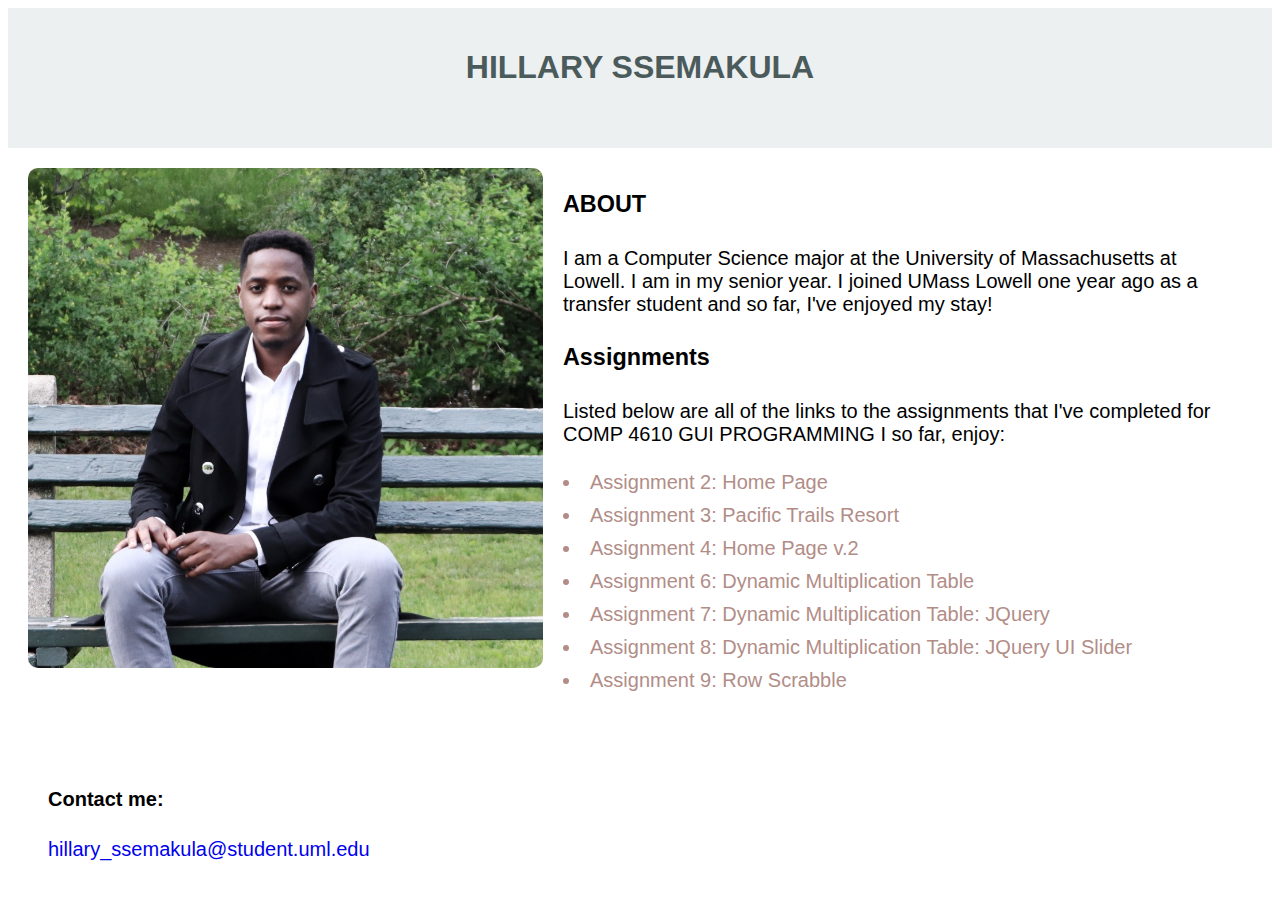
<file: assignment2/index.html>
<!--
File: /usr/cs/undergrad/2019/hssemaku/public_html/index.html OR
  http://weblab.cs.uml.edu/~hssemaku/index.html

  Hillary Ssemakula
  hillary_ssemakula@student.uml.edu
  Student in COMP 4610 GUI PROGRAMMING I at UMass Lowell
  Created on 9/12/2018 for assignment No. 2 of the course.
  This an index page that provides links to all assignments
  that I will undertake in this course.
-->
<!DOCTYPE html>
<!-- tag to identify as html document -->

<html lang="en">
<!--html tag with language attribute set to english
                 marks page as english language page -->

<head>
  <!-- head tag, for head section of page
                      contains links to css scripts, page title and character
                      encoding-->
  <title> Hillary Ssemakula </title>
  <!--page title, shown in title bar-->
  <meta charset="utf-8">
  <!--character encoding set to utf-8-->
  <!-- below is a link to the css script for styling this html page-->
  <link rel="stylesheet" href="./css/styles.css">
</head>

<body>
  <!--body section of html page: contains all content displayed on page-->
  <header>
    <!--header element: semantic element displaying my name in header -->
    <h1>
      <!--header is coded as link to empty string so that clicks on the header
      lead back to this same page-->
      <a href="index.html"> HILLARY SSEMAKULA </a>
    </h1>
  </header>

  <main>
    <!--main element: displays all main information other than header-->
    <!--image is inserted first. It is given only a height of 500px, which
    makes it's width automatic so as to retain aspect ratio. This image is
    stored inside the WEB-INF folder at weblab-->
    <img src="./images/profile_image_crop.jpg" alt="profile" height="500">
    <!--Each section, i.e ABOUT and CONTACT is organized within it's own
    section html element -->
    <section>
      <!--ABOUT section -->
      <h3> ABOUT </h3>
      <!--smaller heading for the word ABOUT-->
      <!--paragraph about me -->
      <p> I am a Computer Science major at the University of Massachusetts at
        Lowell. I am in my senior year. I joined UMass Lowell one year ago as
        a transfer student and so far, I've enjoyed my stay!</p>

      <!-- assignments sub section that introduces my assignments -->
      <h3> Assignments </h3>
      <p> Listed below are all of the links to the assignments that I've
        completed for COMP 4610 GUI PROGRAMMING I so far, enjoy: </p>
      <!--here I've created an unordered list that I will update with a link
        to every new assignment I complete, starting with this assignment -->
      <ul>
        <li>
          <!--List item is global link to second assignment-->
          <a href="index.html">
            Assignment 2: Home Page</a>
        </li>
        <li>
          <!--List item is global link to Third assignment-->
          <a href="../assignment3/index.html">
            Assignment 3: Pacific Trails Resort</a>
        </li>
        <li>
          <!--List item is global link to Fourth assignment-->
          <a href="../assignment4/index.html">
            Assignment 4: Home Page v.2</a>
        </li>
        <li>
          <!--List item is global link to Fourth assignment-->
          <a href="../assignment6/index.html">
            Assignment 6: Dynamic Multiplication Table</a>
        </li>
        <li>
          <a href="../assignment7/index.html"> Assignment 7: Dynamic Multiplication Table: JQuery</a>
        </li>
        <li>
          <a href="../assignment8/index.html"> Assignment 8: Dynamic Multiplication Table: JQuery UI Slider</a>
        </li>
        <li>
          <a href="../assignment9/index.html"> Assignment 9: Row Scrabble</a>
        </li>
      </ul>
    </section>

    <section>
      <!-- Contact section begins here-->
      <h4> Contact me: </h4>
      <!-- even smaller heading for "contact me"
                    because I hate getting alot of emails at the sametime :) -->
      <!--here in the anchor tag, for the href attribute, I've used the
      mailto attribute next to my email. When this link is clicked, the default
      email app on the device being used is opened with my email already inserted
      and a new email ready to send, without the content and subject ofcourse. -->
      <a href="mailto:hillary_ssemakula@student.uml.edu">
        <!--words that actually appear in link-->
        hillary_ssemakula@student.uml.edu
      </a>
    </section>
  </main>
</body>

</html>
</file>
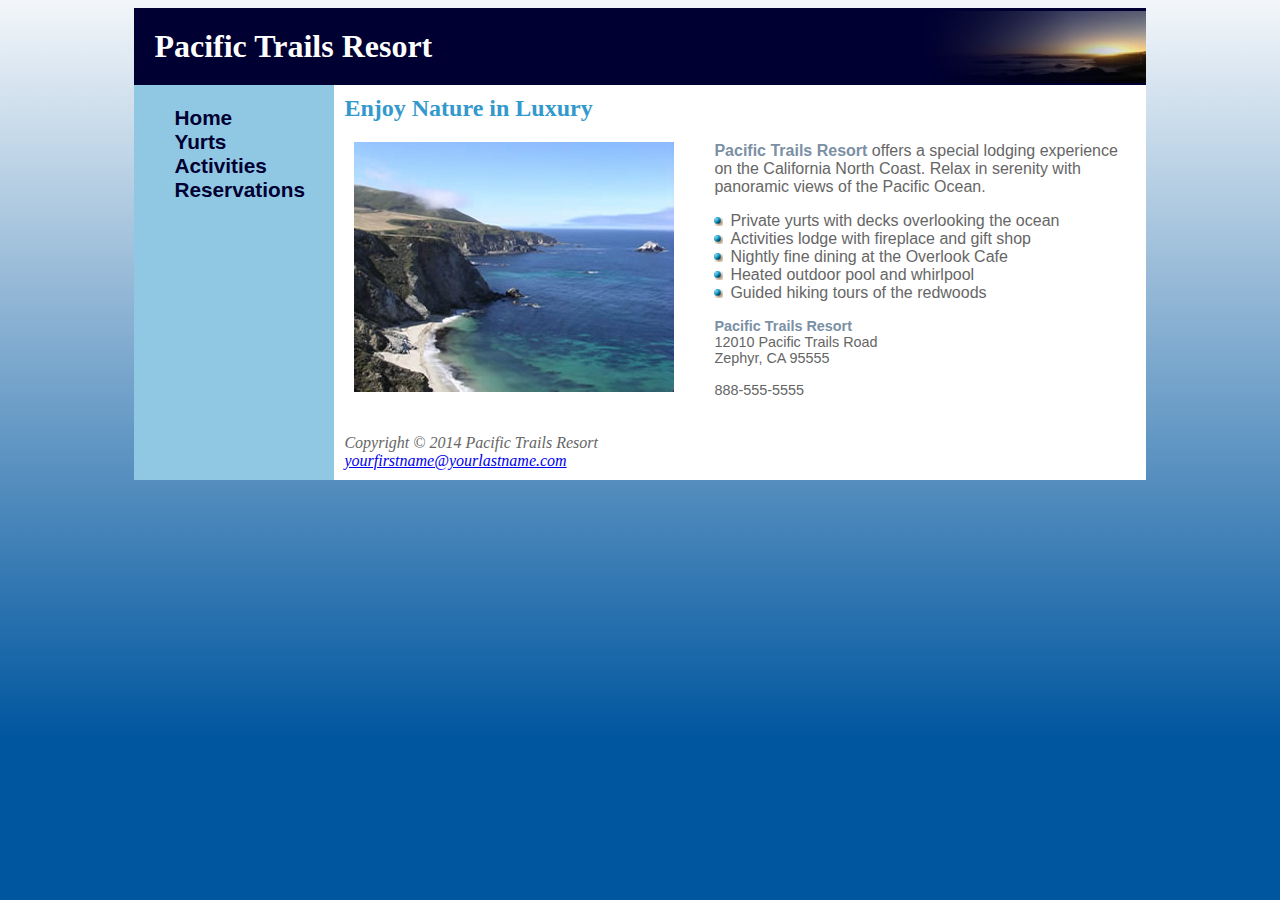
<file: assignment3/index.html>
<!DOCTYPE html>
<html lang="en">

<head>
  <title>Pacific Trails Resort</title>
  <meta charset="utf-8">
  <link href="pacific.css" rel="stylesheet">
  <meta name="viewport" content="width=device-width, initial-scale=1.0">
  <!--[if lt IE 9]>
   <script src="http://html5shim.googlecode.com/svn/trunk/html5.js"> </script>   <![endif]-->
</head>

<body>
  <div id="wrapper">
    <header>
      <h1>Pacific Trails Resort</h1>
    </header>
    <nav>
      <ul>
        <li><a href="index.html">Home</a>
        </li>
        <li><a href="yurts.html">Yurts</a>
        </li>
        <li><a href="activities.html">Activities</a>
        </li>
        <li><a href="reservations.html">Reservations</a>
      </ul>
    </nav>
    <div id="content">
      <h2>Enjoy Nature in Luxury</h2>
      <img src="coast.jpg" alt="Pacific Coast">
      <p><span class="resort">Pacific Trails Resort</span> offers a special lodging experience on the California North Coast. Relax in serenity with panoramic views of the Pacific Ocean.</p>
      <ul>
        <li>Private yurts with decks overlooking the ocean</li>
        <li>Activities lodge with fireplace and gift shop</li>
        <li>Nightly fine dining at the Overlook Cafe</li>
        <li>Heated outdoor pool and whirlpool</li>
        <li>Guided hiking tours of the redwoods</li>
      </ul>
      <div id="contact">
        <span class="resort">Pacific Trails Resort</span>
        <br> 12010 Pacific Trails Road
        <br> Zephyr, CA 95555
        <br>
        <br> 888-555-5555
        <br>
        <br>
            </div>
      </div>
      <footer>
        Copyright &copy; 2014 Pacific Trails Resort
        <br>
        <a href="mailto:yourfirstname@yourlastname.com">yourfirstname@yourlastname.com</a>
      </footer>
    </div>
</body>

</html>
</file>
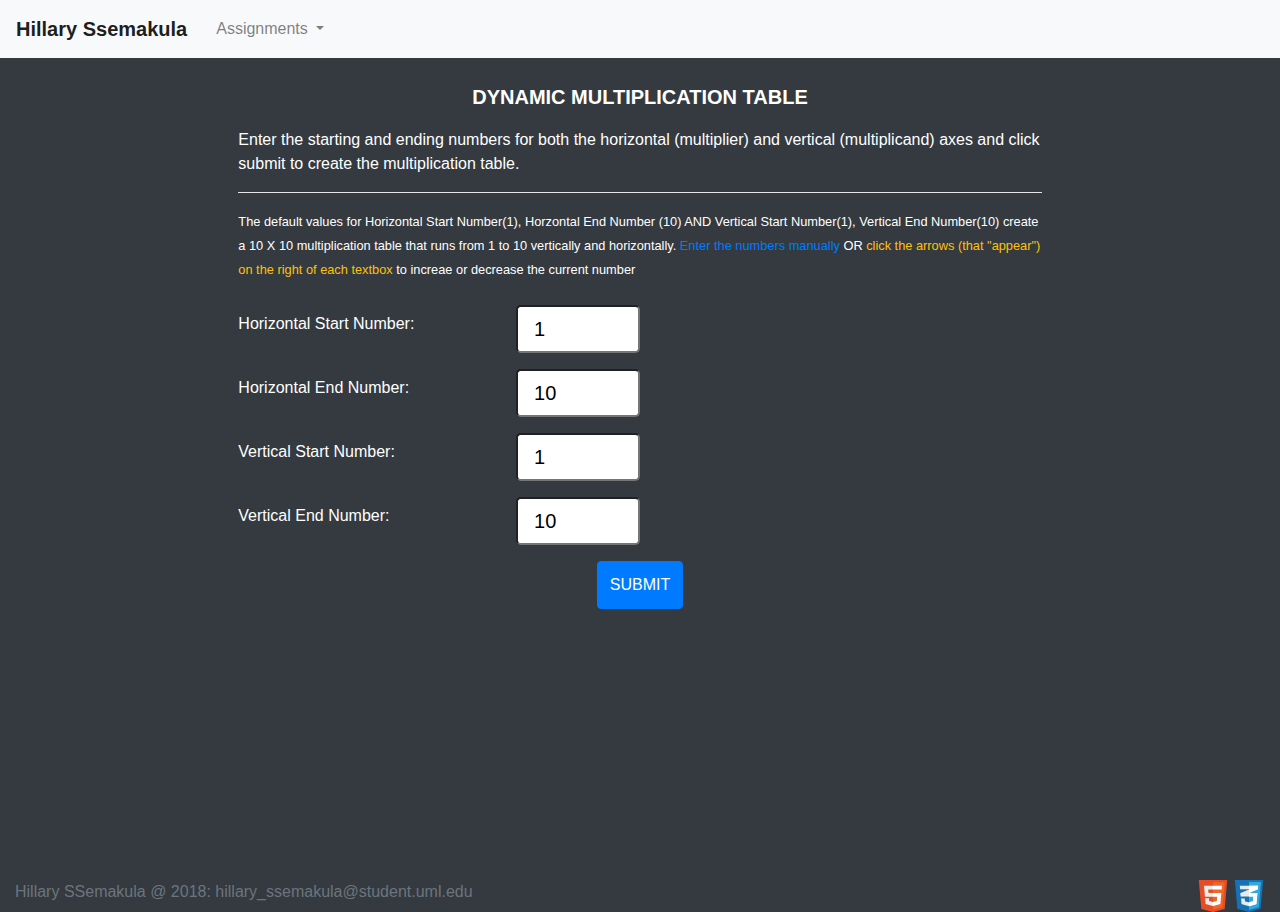
<file: assignment6/index.html>
<!--
File: https://hssemakula.github.io/home_page/assignment6/index.html

  Hillary Ssemakula
  hillary_ssemakula@student.uml.edu
  Student in COMP 4610 GUI PROGRAMMING I at UMass Lowell
  Created on 11/5/2018 for assignment No. 6 of the course.
  This is an index page that shows a dynamically created multplication table
  and provides links to previous assignments
-->
<!DOCTYPE html>
<html lang="en">

<head>
  <meta charset="utf-8">
  <!--character encoding -->
  <!--meta tags required by bootstrap -->
  <meta http-equiv="X-UA-Compatible" content="IE=edge">
  <meta name="viewport" content="width=device-width, initial-scale=1">
  <!-- The above 3 meta tags *must* come first in the head; any other head content must come *after* these tags -->
  <title>Hillary Ssemakula Multiplication Table</title>
  <!-- Bootstrap css linked locally i.e. in my repository-->
  <link href="./css/bootstrap.min.css" rel="stylesheet">
  <link href="./css/custom_styles.css" rel="stylesheet">

</head>

<!--Bootstrap css is used heavily for all styling -->
<!--body tag with black background created-->

<body class="bg-dark">
  <!-- This is the nav bar. The navbar-expland-lg class is used for responsiveness along many screens
    The collapse navbar-collape class is used on the link to my assignments, so that when
    the button is clicked a drop down menu list of my assignments can be shown -->
  <nav class="navbar navbar-expand-lg navbar-light bg-light">
    <a class="navbar-brand" href="../assignment4/index.html"><b> Hillary Ssemakula </b> </a>
    <button class="navbar-toggler" type="button" data-toggle="collapse" data-target="#navbarText" aria-controls="navbarText" aria-expanded="false" aria-label="Toggle navigation">
      <span class="navbar-toggler-icon"></span>
    </button>
    <div class="collapse navbar-collapse" id="navbarText">
      <a class="btn btn-light dropdown-toggle nav-item dropdown navbar-text" href="#" id="navbarDropdown" role="button" data-toggle="dropdown" aria-haspopup="true" aria-expanded="false">
        Assignments
      </a>
      <!--list of links to assignments -->
      <div class="dropdown-menu" aria-labelledby="navbarDropdown">
        <a class="dropdown-item" href="../assignment2/index.html">Assignment 2: Home Page</a>
        <a class="dropdown-item" href="../assignment3/index.html">Assignment 3: Pacific Trails Resort</a>
        <a class="dropdown-item" href="../assignment4/index.html">Assignment 4: Home Page v.2</a>
        <a class="dropdown-item" href="./index.html"> Assignment 6: Dynamic Multiplication Table</a>
        <a class="dropdown-item" href="../assignment7/index.html"> Assignment 7: Dynamic Multiplication Table: JQuery</a>
        <a class="dropdown-item" href="../assignment8/index.html"> Assignment 8: Dynamic Multiplication Table: JQuery UI Slider</a>
        <a class="dropdown-item" href="../assignment9/index.html"> Assignment 9: Row Scrabble</a>
      </div>

    </div>
  </nav>
  <!--container div contains all of the main content for the page. It's fluid to
  allow responsiveness -->

  <div class="container-fluid">

    <!-- The div below is the container div for the header message and form
    It is set to occupy 8 columns on medium devices and larger so that it
    doesn't cccupy the whole page width. It appears as a centered column(mx-auto) that
    takes up about 3/4 the width
  -->
    <div class=" col-md-8 text-white mx-auto">
      <!-- HEADER MESSAGE-->
      <!--heading with class lead and also centered -->
      <p class="pt-4 lead mx-auto font-weight-bold text-center"> DYNAMIC MULTIPLICATION TABLE </p>
      <p> Enter the starting and ending numbers for both the horizontal (multiplier)
        and vertical (multiplicand) axes and click submit to create the multiplication table. </p>
      <hr class="bg-white">

      <!--Information under the line break, enclosed around the <small> tag to make
      it smaller than rest of header text -->
      <p>
        <small>The default values for Horizontal Start Number(1), Horzontal End Number (10) AND Vertical Start Number(1),
          Vertical End Number(10) create a 10 X 10 multiplication table that runs from 1 to 10
          vertically and horizontally. <span class="text-primary"> Enter the numbers manually</span>
          OR <span class="text-warning"> click the arrows (that "appear")
            on the right of each textbox</span> to increae or decrease the current number</small>
      </p>

      <!-- The empty div below shows nothing. It's a place holder for warning messages.
      If the user inputs illegal values, the JavaScript function getTable() fills it
      with an appropriate warning message.
      It is coded to have automatic centering using mx-auto-->
      <div class="container-fluid mx-auto text-center" id="warning">
      </div>

      <!--This script is included to test if the user has javascript enabled or not IF not it links on instructions on how to enable it-->
      <noscript>
        <div class="pt-2 ">
          <div class="alert alert-warning" role="alert">
            For full functionality of this page it is necessary to enable JavaScript. Here are the
            <a href="http://www.enable-javascript.com" target="_blank"> instructions how to enable JavaScript in your web browser</a>
          </div>
        </div>
      </noscript>

      <!--FORM
    Given a top padding of 2em. i.e. pt-2
  -->
      <form class="pt-2">
        <!-- All four textboxes have the same general structure, therefore comments
        are provided for the first only
      -The div below is coded to be a form element by  giving it a class form-group
      -The class row, ensures that all elements in the div are in-line/on one line
      -The label element and the input element are both given 4 columns(col-sm-4)
       so that each occupies half the width of the parent container div.
      -The input element has attributes; type: which is number to reject characters
      that are not numbers, placeholder: to display the range the textboxes accept
      when no text is typed in, value: to show the default input AND min and max
      to guide the user when out-ofscope values are input.
    -->
        <div class="form-group row">
          <label class="col-sm-4 col-form-label">Horizontal Start Number:</label>
          <div class="col-sm-4">
            <input type="number" class="form-control-lg" id="hstart" placeholder="1-1500" value="1" min="1" max="1500">
          </div>
        </div>
        <div class="form-group row">
          <label class="col-sm-4 col-form-label">Horizontal End Number:</label>
          <div class="col-sm-4">
            <input type="number" class="form-control-lg" id="hend" placeholder="1-1500" value="10" min="1" max="1500">
          </div>
        </div>
        <div class="form-group row">
          <label class="col-sm-4 col-form-label">Vertical Start Number:</label>
          <div class="col-sm-4">
            <input type="number" class="form-control-lg" id="vstart" placeholder="1-1500" value="1" min="1" max="1500">
          </div>
        </div>
        <div class="form-group row">
          <label class="col-sm-4 col-form-label">Vertical End Number:</label>
          <div class="col-sm-4">
            <input type="number" class="form-control-lg" id="vend" placeholder="1-1500" value="10" min="1" max="1500">
          </div>
        </div>
        <!--This div contains the button which uses the function onClick to call the getTable() function
        in the JavaScript file that is included. type="submit" is not used here because that reloads
      the page and erases the table drawn-->
        <div class="text-center">
          <button type="button" class="btn btn-primary form-control-lg" onclick="getTable()">SUBMIT</button>
        </div>
      </form>

    </div>

  </div>

  <!--The empty div below is a place holder that shows nothing innitially. It is used
  to display the dynamic table every time the submit button is clicked. The getTable()
  function fills it with the dynamic table. -->
  <div class=" col-md-11 container-fluid text-white mx-auto pt-3 pb-5 text-center" id="table">
  </div>

  <!-- Footer added to display my name,contact information and  CSS and HTML verification icons -->
  <!-- HTML icon source: https://www.w3.org/html/logo/ -->
  <!-- CSS icon source: https://www.iconfinder.com/icons/2916226/css3_marketing_media_social_website_icon -->
  <div class="container-fluid pt-20 text-white" id="footer">
    <p class="text-muted float-left"> Hillary SSemakula @ 2018: <a class="text-muted" href="mailto:hillary_ssemakula@student.uml.edu?subject=feedback">hillary_ssemakula@student.uml.edu</a></p>


    <div class=" float-right">
      <a href="https://validator.w3.org/nu/?doc=https%3A%2F%2Fhssemakula.github.io%2Fhome_page%2Fassignment6%2Findex.html&showsource=yes">
        <img src="./images/HTML5_Logo_32.png" alt="html5 icon" />
      </a>
      <a href="http://jigsaw.w3.org/css-validator/validator?uri=https%3A%2F%2Fhssemakula.github.io%2Fhome_page%2Fassignment6%2Fcss%2Fcustom_styles.css&profile=css3svg&usermedium=all&warning=1&vextwarning="> <img src="./images/CSS3.png" alt="css3 icon" /></a>
    </div>
  </div>

  <!--The script element below includes the java script file that conatins the function
  that draws the dynamic table. -->
  <script src="js/index.js"></script>

  <!-- jQuery (necessary for Bootstrap's JavaScript plugins) -->
  <script src="https://ajax.googleapis.com/ajax/libs/jquery/1.12.4/jquery.min.js"></script>
  <!-- Include all compiled plugins (below), or include individual files as needed -->
  <!-- The script below is also usefull for the functionality of the dropdown in the navbar
without it, it dosn't function at all-->
  <script src="js/bootstrap.min.js"></script>
</body>

</html>
</file>
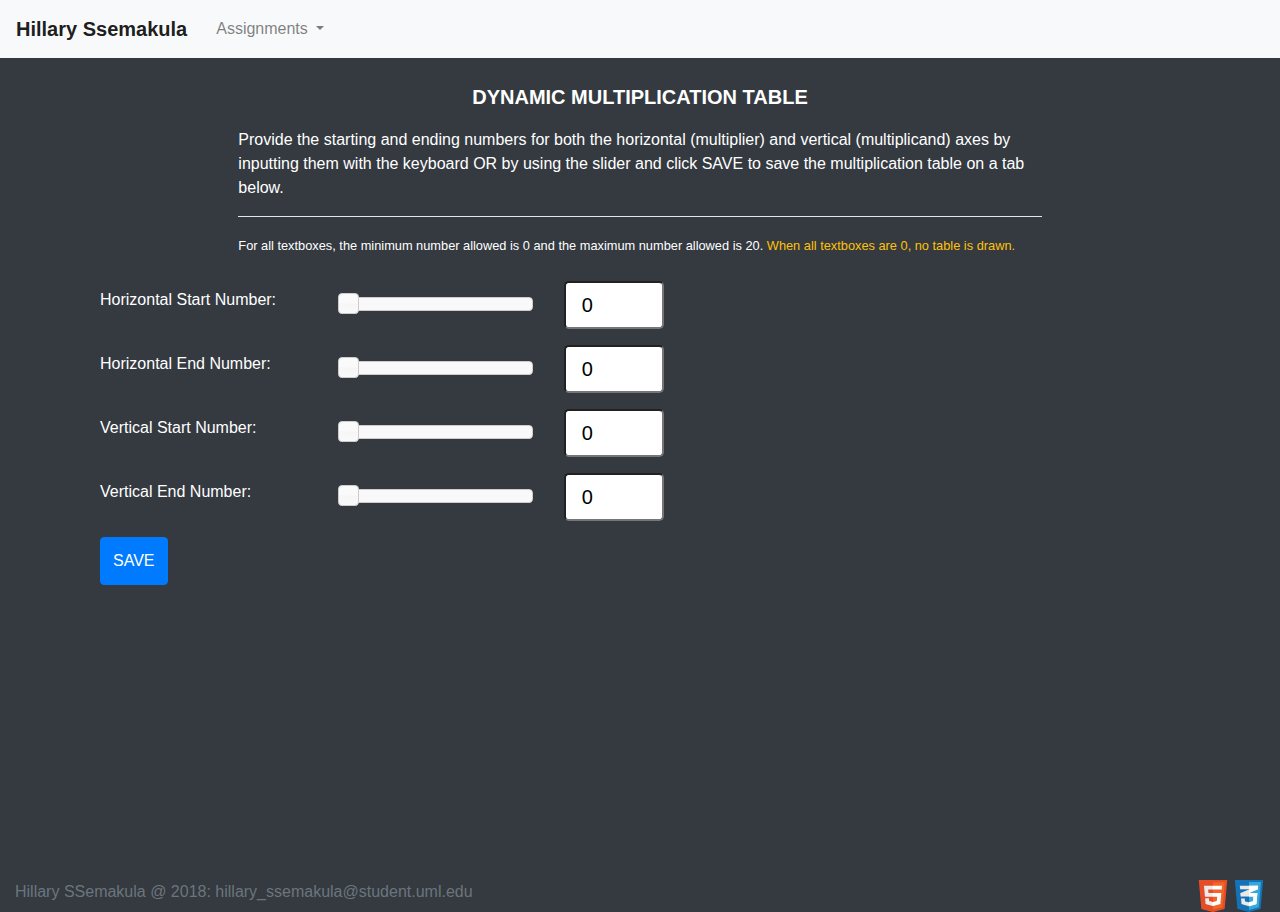
<file: assignment8/index.html>
<!--
File: https://hssemakula.github.io/home_page/assignment8/index.html

  Hillary Ssemakula
  hillary_ssemakula@student.uml.edu
  Student in COMP 4610 GUI PROGRAMMING I at UMass Lowell
  Created on 11/29/2018 for assignment No. 8 of the course.
  This is an index page that shows a dynamically created multplication table
  and provides links to previous assignments
-->
<!DOCTYPE html>
<html lang="en">

<head>
  <meta charset="utf-8">
  <!--character encoding -->
  <!--meta tags required by bootstrap -->
  <meta http-equiv="X-UA-Compatible" content="IE=edge">
  <meta name="viewport" content="width=device-width, initial-scale=1">
  <!-- The above 3 meta tags *must* come first in the head; any other head content must come *after* these tags -->
  <title>Hillary Ssemakula Multiplication Table</title>
  <!-- Bootstrap css linked locally i.e. in my repository-->
  <link href="./css/bootstrap.min.css" rel="stylesheet">
  <link href="./css/custom_styles.css" rel="stylesheet">
  <link href="./css/jquery-ui.min.css" rel="stylesheet">
  <link href="./css/jquery-ui.structure.min.css" rel="stylesheet">
  <link href="./css/jquery-ui.theme.min.css" rel="stylesheet">
  <script src="./js/jquery-3.3.1.min.js"></script>
  <script src="./js/jquery.validate.min.js"></script>
  <script src="./js/jquery-ui.min.js"></script>
  <script src="js/bootstrap.min.js"></script>
  <script src="./js/additional-methods.min.js"></script>

  <!--The script element below includes the java script file that conatins the function
  that draws the dynamic table. -->
  <script src="./js/index.js"></script>

</head>

<!--Bootstrap css is used heavily for all styling -->
<!--body tag with black background created-->

<body class="bg-dark">
  <!-- This is the nav bar. The navbar-expland-lg class is used for responsiveness along many screens
    The collapse navbar-collape class is used on the link to my assignments, so that when
    the button is clicked a drop down menu list of my assignments can be shown -->
  <nav class="navbar navbar-expand-lg navbar-light bg-light">
    <a class="navbar-brand" href="../assignment4/index.html"><b> Hillary Ssemakula </b> </a>
    <button class="navbar-toggler" type="button" data-toggle="collapse" data-target="#navbarText" aria-controls="navbarText" aria-expanded="false" aria-label="Toggle navigation">
      <span class="navbar-toggler-icon"></span>
    </button>
    <div class="collapse navbar-collapse" id="navbarText">
      <a class="btn btn-light dropdown-toggle nav-item dropdown navbar-text" href="#" id="navbarDropdown" role="button" data-toggle="dropdown" aria-haspopup="true" aria-expanded="false">
        Assignments
      </a>
      <!--list of links to assignments -->
      <div class="dropdown-menu" aria-labelledby="navbarDropdown">
        <a class="dropdown-item" href="../assignment2/index.html">Assignment 2: Home Page</a>
        <a class="dropdown-item" href="../assignment3/index.html">Assignment 3: Pacific Trails Resort</a>
        <a class="dropdown-item" href="../assignment4/index.html">Assignment 4: Home Page v.2</a>
        <a class="dropdown-item" href="../assignment6/index.html"> Assignment 6: Dynamic Multiplication Table</a>
        <a class="dropdown-item" href="../assignment7/index.html"> Assignment 7: Dynamic Multiplication Table: JQuery</a>
        <a class="dropdown-item" href="./index.html"> Assignment 8: Dynamic Multiplication Table: JQuery UI Slider</a>
        <a class="dropdown-item" href="../assignment9/index.html"> Assignment 9: Row Scrabble</a>
      </div>

    </div>
  </nav>
  <!--container div contains all of the main content for the page. It's fluid to
  allow responsiveness -->

  <div class="container-fluid">

    <!-- The div below is the container div for the header message and form
    It is set to occupy 8 columns on medium devices and larger so that it
    doesn't cccupy the whole page width. It appears as a centered column(mx-auto) that
    takes up about 3/4 the width
  -->
    <div class=" col-md-8 text-white mx-auto">
      <!-- HEADER MESSAGE-->
      <!--heading with class lead and also centered -->
      <p class="pt-4 lead mx-auto font-weight-bold text-center"> DYNAMIC MULTIPLICATION TABLE </p>
      <p> Provide the starting and ending numbers for both the horizontal (multiplier)
        and vertical (multiplicand) axes by inputting them with the keyboard OR by using the slider and click SAVE to save the multiplication table on a tab below. </p>
      <hr class="bg-white">

      <!--Information under the line break, enclosed around the <small> tag to make
      it smaller than rest of header text -->
      <p>
        <small>For all textboxes, the minimum number allowed is 0 and the maximum number allowed is 20.<span class="glyphicon glyphicon-remove"></span> <span class="text-warning">When all textboxes are 0, no table is drawn.</span> </small>
      </p>

      <!--This script is included to test if the user has javascript enabled or not IF not it links on instructions on how to enable it-->
      <noscript>
        <div class="pt-2 ">
          <div class="alert alert-warning" role="alert">
            For full functionality of this page it is necessary to enable JavaScript. Here are the
            <a href="http://www.enable-javascript.com" target="_blank"> instructions how to enable JavaScript in your web browser</a>
          </div>
        </div>
      </noscript>

    </div>

    <!--Container div to contain the form for entering table dimensions and the div where the table dynamic table is drawn.
    It is given a class row to make it's contents display in a row -->
    <div class="container row text-white mx-auto">
      <!--FORM
    Given a top padding of 2em. i.e. pt-2 and occupies 8 columns the other 4 are for the dynmaic table to drawn
  -->
      <form class="pt-2 col-md-8" id="form">
        <!-- All four textboxes have the same general structure, therefore comments
        are provided for the first only
      -The div below is coded to be a form element by  giving it a class form-group
      -The class row, ensures that all elements in the div are in-line/on one line
      -The label element is given 4 columns(col-sm-4), The slider is given 3 coulmns while
      the textbox is given 1 column
      All sliders are apart of the same class "slider"
      -The input element has attributes; type: which is number to reject characters
      that are not numbers, placeholder: to display the range the textboxes accept
      when no text is typed in, value: to show the default input AND min and max
      to guide the user when out-ofscope values are input.
    -->
        <div class="form-group row">
          <label class="col-sm-4 col-form-label">Horizontal Start Number:</label>
          <div class="slider col-sm-3 m-3"></div>
          <div class="col-sm-1">
            <input type="number" class="form-control-lg" id="hstart" name="hstart" placeholder="0-20" value="0" min="0" max="50">
          </div>
        </div>
        <div class="form-group row">
          <label class="col-sm-4 col-form-label">Horizontal End Number:</label>
          <div class="slider col-sm-3 m-3"></div>
          <div class="col-sm-1">
            <input type="number" class="form-control-lg" id="hend" name="hend" placeholder="0-20" value="0" min="0" max="20">
          </div>
        </div>
        <div class="form-group row">
          <label class="col-sm-4 col-form-label">Vertical Start Number:</label>
          <div class="slider col-sm-3 m-3"></div>
          <div class="col-sm-1">
            <input type="number" class="form-control-lg" id="vstart" name="vstart" placeholder="0-20" value="0" min="0" max="20">
          </div>
        </div>
        <div class="form-group row">
          <label class="col-sm-4 col-form-label">Vertical End Number:</label>
          <div class="slider col-sm-3 m-3"></div>
          <div class="col-sm-1">
            <input type="number" class="form-control-lg" id="vend" name="vend" placeholder="0-20" value="0" min="0" max="20">
          </div>
        </div>
        <!--This div below contains the button which uses the function saveTable()
        in the JavaScript file that is included.  This div will also contain the DELETE ALL TABS button
      placed there by javascript when the appropritate action happens-->
        <div class="text-left pb-3" id="buttons">
          <button type="submit" class="btn btn-primary form-control-lg " id="submit">SAVE</button>
        </div>
      </form>

      <!--The empty div below is a place holder that shows nothing innitially. It is used
      to display the dynamic table every time any of input textboxes/sliders change. The drawTable()
      function fills it with the dynamic table. -->
      <div class="container-fluid text-white text-center col-lg-4 pb-2" id="table">
      </div>
    </div>

    <!--The empty div below is a place holder that shows nothing innitially. It is used
    to display the tabs of the saved dynamic tables every time the save button is clicked.-->
    <div class=" mt-3 mb-3" id="tableTab">
      <ul>
      </ul>
    </div>
  </div>



  <!-- Footer added to display my name,contact information and  CSS and HTML verification icons -->
  <!-- HTML icon source: https://www.w3.org/html/logo/ -->
  <!-- CSS icon source: https://www.iconfinder.com/icons/2916226/css3_marketing_media_social_website_icon -->
  <div class="container-fluid pt-20 text-white" id="footer">
    <p class="text-muted float-left"> Hillary SSemakula @ 2018: <a class="text-muted" href="mailto:hillary_ssemakula@student.uml.edu?subject=feedback">hillary_ssemakula@student.uml.edu</a></p>


    <div class=" float-right">
      <a href="https://validator.w3.org/nu/?showsource=yes&doc=https%3A%2F%2Fhssemakula.github.io%2Fhome_page%2Fassignment7%2F">
        <img src="./images/HTML5_Logo_32.png" alt="html5 icon" />
      </a>
      <a href="http://jigsaw.w3.org/css-validator/validator?uri=https%3A%2F%2Fhssemakula.github.io%2Fhome_page%2Fassignment7%2Fcss%2Fcustom_styles.css&profile=css3svg&usermedium=all&warning=1&vextwarning="> <img src="./images/CSS3.png" alt="css3 icon" /></a>
    </div>
  </div>

</body>

</html>
</file>
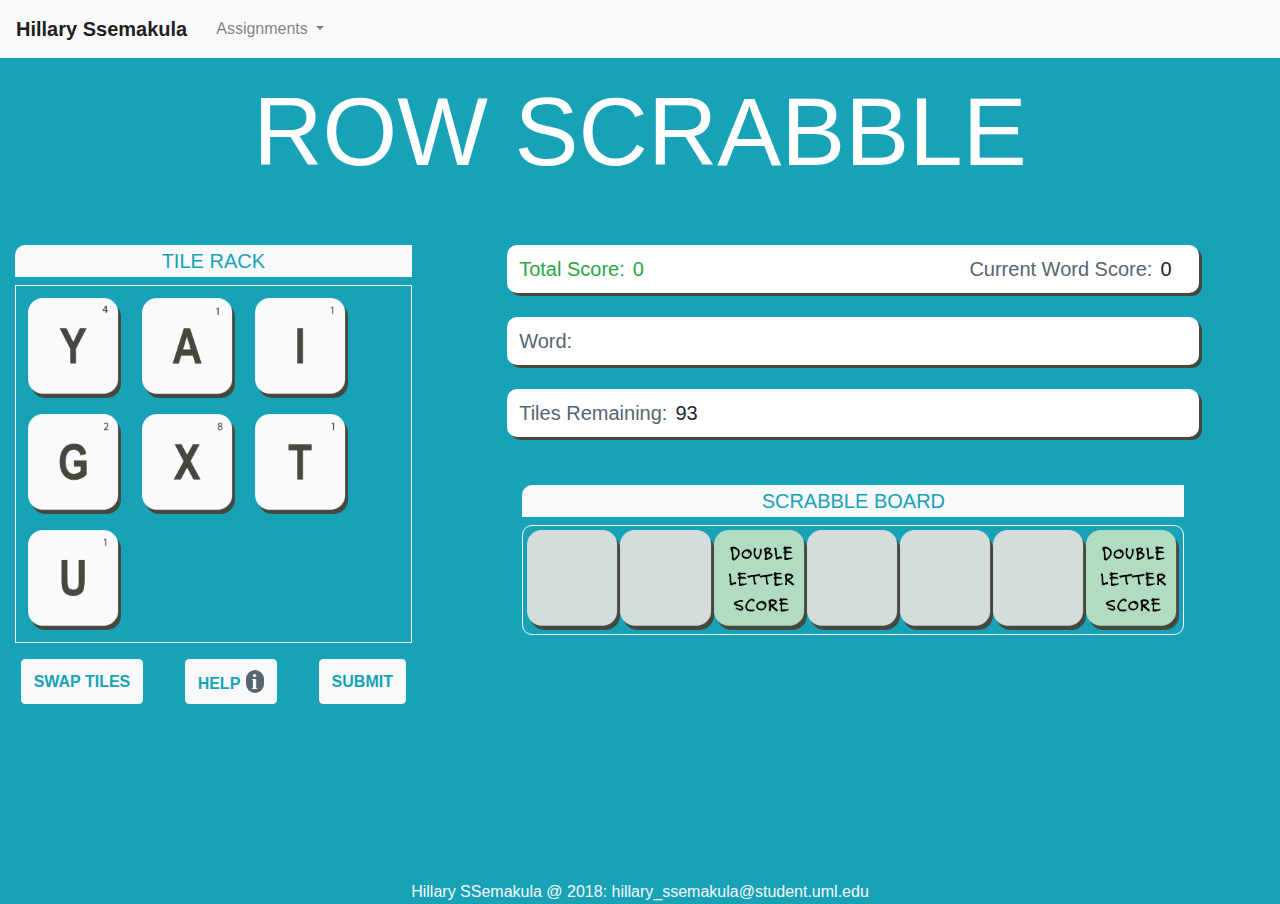
<file: assignment9/index.html>
<!--
File: https://hssemakula.github.io/home_page/assignment8/index.html

  Hillary Ssemakula
  hillary_ssemakula@student.uml.edu
  Student in COMP 4610 GUI PROGRAMMING I at UMass Lowell
  Created on 11/29/2018 for assignment No. 9 of the course.
  This is an index page that shows a row Scrabble game
  and provides links to previous assignments
  Tile graphics used are custom made by me from grahics obtained at https://www.vecteezy.com
-->
<!DOCTYPE html>
<html lang="en">

<head>
  <meta charset="utf-8">
  <!--character encoding -->
  <!--meta tags required by bootstrap -->
  <meta http-equiv="X-UA-Compatible" content="IE=edge">
  <meta name="viewport" content="width=device-width, initial-scale=1">
  <!-- The above 3 meta tags *must* come first in the head; any other head content must come *after* these tags -->
  <title>Hillary Ssemakula Row Scrabble</title>
  <!-- Bootstrap css linked locally i.e. in my repository-->
  <link href="./css/bootstrap.min.css" rel="stylesheet">
  <link href="./css/jquery-ui.min.css" rel="stylesheet">
  <link href="./css/jquery-ui.structure.min.css" rel="stylesheet">
  <link href="./css/jquery-ui.theme.min.css" rel="stylesheet">
  <link href="./css/custom_styles.css" rel="stylesheet">
  <script src="./js/jquery-3.3.1.min.js"></script>
  <script src="./js/jquery-ui.min.js"></script>
  <script src="js/bootstrap.min.js"></script>

  <!--The script element below includes the java script file that helps the functionality of the game. -->
  <script src="./js/index.js"></script>

  <!-- Some Css styles applied here because bootsrap overrides them when they are placed in a
separate file -->
  <style>
    /* styles for the word TILE RACK and SCRABBLE BOARD */
    .title-tab {
      border-top-left-radius: 10px;
    }

    .tile-rack{
      border-radius:3px;
      min-height:100px; /* limit height so that resizing doesn't displace the components out of rack */
    }

    /* styles for the divs that show the current score, total score, word and tiles remain */
    .info-plaque{
      border-radius:10px; /* This is why the border corners are round */
      background-color:white;
      box-shadow: 3px 3px #45483D;
    }

    /* The i in the help button is designed using these styles */
    #info-i{
      border-radius:10px;
      background-color: #566573;
      padding-left:5px;
      padding-right:7px;
      color:white;
      font-family:Monotype Corsiva;
      font-size:1.3em;
      margin-left:2px;
    }

    /* This style centers the word HELP vertically within button */
    #help-text{
      padding-top:5px;
    }

    /* set color for the components within the info-plaque divs */
    .info-plaque-label{ color:#566573;}
    .board{ border-radius:10px;} /* rounded borders for the board div */

  </style>
</head>

<!--Bootstrap css is used heavily for all styling -->
<!--body tag with black background created-->

<body class="bg-info">
  <!-- This is the nav bar. The navbar-expland-lg class is used for responsiveness along many screens
    The collapse navbar-collape class is used on the link to my assignments, so that when
    the button is clicked a drop down menu list of my assignments can be shown -->
  <nav class="navbar navbar-expand-lg navbar-light bg-light">
    <a class="navbar-brand" href="../assignment4/index.html"><b> Hillary Ssemakula </b> </a>
    <button class="navbar-toggler" type="button" data-toggle="collapse" data-target="#navbarText" aria-controls="navbarText" aria-expanded="false" aria-label="Toggle navigation">
      <span class="navbar-toggler-icon"></span>
    </button>
    <div class="collapse navbar-collapse" id="navbarText">
      <a class="btn btn-light dropdown-toggle nav-item dropdown navbar-text" href="#" id="navbarDropdown" role="button" data-toggle="dropdown" aria-haspopup="true" aria-expanded="false">
        Assignments
      </a>
      <!--list of links to assignments -->
      <div class="dropdown-menu" aria-labelledby="navbarDropdown">
        <a class="dropdown-item" href="../assignment2/index.html">Assignment 2: Home Page</a>
        <a class="dropdown-item" href="../assignment3/index.html">Assignment 3: Pacific Trails Resort</a>
        <a class="dropdown-item" href="../assignment4/index.html">Assignment 4: Home Page v.2</a>
        <a class="dropdown-item" href="../assignment6/index.html"> Assignment 6: Dynamic Multiplication Table</a>
        <a class="dropdown-item" href="../assignment7/index.html"> Assignment 7: Dynamic Multiplication Table: JQuery</a>
        <a class="dropdown-item" href="../assignment8/index.html"> Assignment 8: Dynamic Multiplication Table: JQuery UI Slider</a>
        <a class="dropdown-item" href="./index.html"> Assignment 9: Row Scrabble</a>
      </div>

    </div>
  </nav>
  <!--container div contains all of the main content for the page. It's fluid to
  allow responsiveness -->

  <div class="container-fluid" id="body-div">
    <h5 class="display-1 text-white text-center pt-3"> ROW SCRABBLE </h5>

    <!-- the div below is the conatiner div for both the board and the tile rack. It is coded
    as a row to help keep the tile rack and board side by side. -->
    <div class="row">

      <div class="col-lg-4">
        <!-- This is the left most overall div that  conatins the tile rack and buttons of the page. it is
            given 4 coulmns so as not to strech and squeeze the scrabble board/ the right div.
            -->
        <h5 class=" mt-5 mx-auto text-center bg-light p-1 text-info title-tab">TILE RACK </h5>

        <div class="border border-light p-1" id="tile-rack">
          <!-- All image elemets to be used as tile images are placed within this div and given a white border
              to show the rack. -->
          <img id="1" class="m-2 draggable" src="images/board/regular.png" alt="tile" height="100" />
          <img id="2" class="m-2 draggable" src="images/board/regular.png" alt="tile" height="100" />
          <img id="3" class="m-2 draggable" src="images/board/regular.png" alt="tile" height="100" />
          <img id="4" class="m-2 draggable" src="images/board/regular.png" alt="tile" height="100" />
          <img id="5" class="m-2 draggable" src="images/board/regular.png" alt="tile" height="100" />
          <img id="6" class="m-2 draggable" src="images/board/regular.png" alt="tile" height="100" />
          <img id="7" class="m-2 draggable" src="images/board/regular.png" alt="tile" height="100" />
        </div>

        <div class="row">
          <!--This div contains all the buttons innitially shown and the give up button shown later.
              They are all coded within bootstrap row div so that they can appear in one line -->
          <button id="swap" type="button" class="btn btn-light text-info mx-auto mt-3"> <b>SWAP TILES </b></button>
          <button id="help" type="button" class="btn btn-light text-info mx-auto mt-3"> <b> <span id="help-text"> HELP</span> <span id="info-i"> i </span> </b></button>
          <button id="submit" type="button" class="btn btn-light text-info mx-auto mt-3"> <b> SUBMIT </b> </button>
          <button id="give-up2" type="button" class="btn btn-dark text-white mx-auto mt-3 give-up"> <b> GIVE UP </b> </button>

        </div>
      </div>

      <div class="mt-5 ml-5 mx-auto">
        <!-- This the right most div which contains the divs that show the current, word and tiles remainimg. It also contains the
            scrabble board.
            -->
        <!-- There are 3 divs that show information all of them are styled as row divs
            and have the styles of info-plaque applied to them -->
        <!--TOTAL SCORE/ CURRENT SCORE DIV -->
        <div class="row mb-4 pt-2 pl-2 info-plaque">
          <div class="col-sm-8 row">
            <h5 class="p-1 info-plaque-label text-success "> Total Score: </h5>
            <h5 class="p-1 text-success" id="total-score"> 0 </h5>
          </div>

          <h5 class="p-1 ml-4  info-plaque-label"> Current Word Score: </h5>
          <h5 class="p-1" id="current-score"> 0 </h5>
        </div>
        <!--CURRENT WORD/WORD NOT FOUND DIV-->
        <div class="row mb-4 pt-2 pl-2 info-plaque">
          <div class="col-sm-8 row">
            <h5 class="p-1 info-plaque-label"> Word: </h5>
            <p class="p-1 h5" id="currentWord"> </p>
          </div>

          <h5 id="word-not-found" class="p-1 ml-4 text-danger"> <small> ...word not found in dictionary </small> </h5>
        </div>
        <!--TILES REMAINING DIV-->
        <div class="row mb-4 pt-2 pl-2 info-plaque">

          <h5 class=" p-1 info-plaque-label"> Tiles Remaining: </h5>

          <h5 class="p-1" id="tileCount"> 0 </h5>
        </div>

        <h5 class=" mt-5 mx-auto text-center bg-light p-1 text-info title-tab">SCRABBLE BOARD</h5>
        <div id="board" class="row  border border-light p-1 m-0 board">
          <!-- This is the scrabble board's div. It consists of images that represent the slots on the board
              the images are enclosed within divs to make them more static and ficed together so that they don't
              break apart and move -->
          <div id="10" class="droppable"><img src="images/board/regular.png" alt="slot" height="100" /> </div>
          <div id="11" class="droppable"><img src="images/board/regular.png" alt="slot" height="100" /> </div>
          <div id="12" class="droppable"><img src="images/board/double.png" alt="slot" height="100" /> </div>
          <div id="13" class="droppable"><img src="images/board/regular.png" alt="slot" height="100" /> </div>
          <div id="14" class="droppable"><img src="images/board/regular.png" alt="slot" height="100" /> </div>
          <div id="15" class="droppable"><img src="images/board/regular.png" alt="slot" height="100" /> </div>
          <div id="16" class="droppable"><img src="images/board/double.png" alt="slot" height="100" /> </div>
        </div>
      </div>
    </div>


  </div>

  <!-- Footer added to display my name,contact information -->
  <div class="container-fluid " id="footer">
    <p class="text-light text-center"> Hillary SSemakula @ 2018: <a class="text-light" href="mailto:hillary_ssemakula@student.uml.edu?subject=feedback">hillary_ssemakula@student.uml.edu</a></p>
  </div>


  <!-- Below are the Dialogs Divs -->
  <div class="bg-info border border-light" id="blank-tile-dialog">
    <!-- This Div conatins all of the 26 images that are displayed when the user drops a blank symbol: They are not displayed when the page loads
  because they are given the id blank-tile-dialog that is initialized as a dialog in index.js-->
    <img class="m-1 blank-tile " src="./images/board/0A.png" alt="zero_letter" height="35" />
    <img class="m-1 blank-tile " src="./images/board/0B.png" alt="zero_letter" height="35" />
    <img class="m-1 blank-tile " src="./images/board/0C.png" alt="zero_letter" height="35" />
    <img class="m-1 blank-tile " src="./images/board/0D.png" alt="zero_letter" height="35" />
    <img class="m-1 blank-tile " src="./images/board/0E.png" alt="zero_letter" height="35" />
    <img class="m-1 blank-tile " src="./images/board/0F.png" alt="zero_letter" height="35" />
    <img class="m-1 blank-tile " src="./images/board/0G.png" alt="zero_letter" height="35" />
    <img class="m-1 blank-tile " src="./images/board/0H.png" alt="zero_letter" height="35" />
    <img class="m-1 blank-tile " src="./images/board/0I.png" alt="zero_letter" height="35" />
    <img class="m-1 blank-tile " src="./images/board/0J.png" alt="zero_letter" height="35" />
    <img class="m-1 blank-tile " src="./images/board/0K.png" alt="zero_letter" height="35" />
    <img class="m-1 blank-tile " src="./images/board/0L.png" alt="zero_letter" height="35" />
    <img class="m-1 blank-tile " src="./images/board/0M.png" alt="zero_letter" height="35" />
    <img class="m-1 blank-tile " src="./images/board/0N.png" alt="zero_letter" height="35" />
    <img class="m-1 blank-tile " src="./images/board/0O.png" alt="zero_letter" height="35" />
    <img class="m-1 blank-tile " src="./images/board/0P.png" alt="zero_letter" height="35" />
    <img class="m-1 blank-tile " src="./images/board/0Q.png" alt="zero_letter" height="35" />
    <img class="m-1 blank-tile " src="./images/board/0R.png" alt="zero_letter" height="35" />
    <img class="m-1 blank-tile " src="./images/board/0S.png" alt="zero_letter" height="35" />
    <img class="m-1 blank-tile " src="./images/board/0T.png" alt="zero_letter" height="35" />
    <img class="m-1 blank-tile " src="./images/board/0U.png" alt="zero_letter" height="35" />
    <img class="m-1 blank-tile " src="./images/board/0V.png" alt="zero_letter" height="35" />
    <img class="m-1 blank-tile " src="./images/board/0W.png" alt="zero_letter" height="35" />
    <img class="m-1 blank-tile " src="./images/board/0X.png" alt="zero_letter" height="35" />
    <img class="m-1 blank-tile " src="./images/board/0Y.png" alt="zero_letter" height="35" />
    <img class="m-1 blank-tile " src="./images/board/0Z.png" alt="zero_letter" height="35" />

  </div>



  <!-- HTML for the dialog shown when a user attempts to submit an invalid word.-->
  <div id="invalid-word-submit-dialog" class="bg-white">
    <!-- The main content shown is the content in this paragraph -->
    <p class="text-muted"> No Cheating! That's not a real word</p>
    <!-- a row div is also provided to hold two buttons. one is the button to close the dialog and the
      other is the give up bottom, to reset the game when needed -->
    <div class="row">
      <button type="button" class="btn btn-dark text-white mx-auto mt-2 ok"> OK </button>
      <button id="give-up" type="button" class="btn btn-danger text-white mx-auto mt-2 give-up"> GIVE UP </button>
    </div>
  </div>


  <!-- HTML for the dialog shown when a user attempts to return a blank tile to the tile rack.-->
  <div id="blank-tile-return-dialog" class="bg-white">
    <!-- The main content shown is the content in this paragraph: uses the bold tag because bootstrap doesn't have a clear cut class for that -->
    <p class="text-muted"><b>Friendly reminder:</b> an originally blank tile can't be returned to the rack</p>

    <div class="row">
      <!-- a row div is also provided to hold one button. The OK button to close the dialog -->
      <button type="button" class="btn btn-dark text-white mx-auto mt-2 ok"> OK </button>
    </div>
  </div>


  <!-- HTML for the dialog shown when a user attempts to swap a tile after 3 tries without submitting a valid word..-->
  <div id="cant-swap-tile-dialog" class="bg-white">

    <p class="text-danger"> Sorry, tiles cannot be swapped more than 3 times before submitting atleast one valid word.</p>

    <div class="row">
      <!-- a row div is also provided to hold one button. The OK button to close the dialog -->
      <button type="button" class="btn btn-dark text-white mx-auto mt-2 ok"> OK </button>
    </div>
  </div>

  <!-- HTML for the dialog shown when a user attempts to swap a tile and there are no tiles on tile rack-->
  <div id="cant-swap-tile-dialog2" class="bg-white">

    <p class="text-danger"> Sorry, there are no tiles to swap on the tile rack!</p>

    <div class="row">
      <!-- a row div is also provided to hold one button. The OK button to close the dialog -->
      <button type="button" class="btn btn-dark text-white mx-auto mt-2 ok"> OK </button>
    </div>
  </div>


  <!-- HTML for the dialog shown when there are no more tiles in the bag.-->
  <div id="no-tiles-dialog" class="bg-white">

    <p class="text-danger"> Sorry, there are no more tiles in the scrabble bag!</p>

    <div class="row">
      <!-- a row div is also provided to hold one button. The OK button to close the dialog -->
      <button type="button" class="btn btn-dark text-white mx-auto mt-2 ok"> OK </button>
    </div>
  </div>

  <!-- HTML for the dialog shown when there are no tiles on the board nd user tries to submit.-->
  <div id="no-tiles-on-board-dialog" class="bg-white">

    <p class="text-muted"> Why are you trying to submit an empty board?</p>

    <div class="row">
      <!-- a row div is also provided to hold two buttons. one is the button to close the dialog and the
        other is the give up bottom, to reset the game when needed -->
      <button type="button" class="btn btn-info text-white mx-auto mt-2 ok"> I DON'T KNOW </button>
      <button type="button" class="btn btn-danger text-white mx-auto mt-2 give-up"> GIVE UP </button>
    </div>
  </div>


  <!-- HTML for the dialog to show the resulting score of the game.-->
  <div id="end-dialog" class="bg-info">
    <!-- The blockquote below provides great bootstrap styling for a header. It's used to display the title of the game
      and my name as the creator -->
    <blockquote class="blockquote">
      <h4 class="mb-0 text-white h3">ROW SCRABBLE</h4>
      <footer class="blockquote-footer text-white">Created by <cite title="Source Title">Hillary Ssemakula</cite></footer>
    </blockquote>
    <!-- the empty div below is filled in by index.js: when a user tries to quit the game javascript fills the
      the results div with all of the words that the user has submitted along with their scores and the taotal score -->
    <div id="results" class="mt-3 info-plaque container-fluid text-dark">

    </div>
    <div class="row">
      <!-- a row div is also provided to hold one button. The reset button to restart the game afresh -->
      <button type="button" class="btn btn-warning text-white mx-auto mt-2 reset"> <b>RESET</b> </button>
    </div>
  </div>


  <!-- HTML for the dialog to show a congratulatory message when the user beats the game-->
  <div id="winner-dialog" class="bg-muted">
    <!-- The blockquote below provides great bootstrap styling for a header. It's used to display the title of the game
      and my name as the creator -->
    <blockquote class="blockquote">
      <h4 class="mb-0 text-muted h3">ROW SCRABBLE</h4>
      <footer class="blockquote-footer text-muted">Created by <cite title="Source Title">Hillary Ssemakula</cite></footer>
    </blockquote>
    <div class=" container-fluid text-success">
      <!-- This the congratulatory message that is shown when a user beats the game. -->
      <h6 class="h6"> CONGRATULATIONS </h6>
      <small> Follow me on instagram: @hillary_s.s</small>
    </div>
    <div class="row">
      <!-- a row div is also provided to hold one button. The OK button to close the dialog -->
      <button type="button" class="btn btn-muted text-white mx-auto mt-2 exit"> <b>OK</b> </button>
    </div>
  </div>


  <!-- HTML for the dialog shown when a user clicks the help button-->
  <div id="help-dialog" class="bg-white">
    <!-- The blockquote below provides great bootstrap styling for a header. It's used to display the title of the game
      and my name as the creator -->
    <blockquote class="blockquote">
      <h4 class="mb-0 text-muted h3">ROW SCRABBLE</h4>
      <footer class="blockquote-footer text-muted">Created by <cite title="Source Title">Hillary Ssemakula</cite></footer>
    </blockquote>

    <div class="container-fluid text-dark">

      <h5> RULES </h5>
      <!-- The ordered list below displays the all of the rules of the game. Since it is a div that is fluid,
    it fits nicely and is not cutoff regardless of the screen size. ofcource it scrolls on smaller screen sizes.-->
      <ol>
        <li>
          <p>The game has a tile rack and a scrabble board: Your goal is to take as many tiles from the
            rack as possible and put each on a slot on the scrabble board to create a valid word.
            There are <b>7 tiles</b> and <b>7 slots</b> on the board. <p>
        </li>

        <li>
          <p> The game instantly checks the validity of the words that you spell out on the board. These words have to have<b> atleast 2 letters. </b>
            When you are ready, you can submit the word by clicking the <b> "SUBMIT" </b> button. Your word is stored, the tiles on the board are taken
            and the tile rack is refilled to have 7 tiles again. The tile bag(not shown here) has 100 tiles.</p>
        </li>

        <li>
          <p> In the event that you get stuck, you can place a tile back on the tile rack and swap it out for another tile.
            However, originally blank tiles cannot be returned to the rack. </p>
        </li>

        <li>
          <p> When you click swap, all tiles on the rack will be swapped out for other tiles.
            You cannot swap out tiles more than 3 times before submitting atleast one valid word.</p>
        </li>

        <li>
          <p> When you submit an invalid word, the game will ask you if you want to <b> GIVE UP </b> If
            you click the <b> "GIVE UP" </b> button, you'll be shown your total score and the game will reset.</p>
        </li>

        <li>
          <p> When you submit over 5 invalid words, the game will show an option to <b> "GIVE UP". </b>
            The game ends when you either submit all tiles as words or "give up".</p>
        </li>
      </ol>

      <small> Hint: State initials count as words </small>
      <p class="text-info"> GOOD LUCK </p>
    </div>
    <div class="row">
      <!-- a row div is also provided to hold one button. The OK button to close the dialog -->
      <button type="button" class="btn btn-dark text-white mx-auto mt-2 ok"> OK </button>
    </div>
  </div>

</body>

</html>
</file>
<file: assignment2/css/styles.css>
/*
File:/usr/cs/undergrad/2019/hssemaku/public_html/WEB-INF/css/styles.css

  Hillary Ssemakula
  hillary_ssemakula@student.uml.edu
  Student in COMP 4610 GUI PROGRAMMING I at UMass Lowell
  Created on 9/12/2018 for assignment No. 2 of the course.
  This a style script for the index page that provides links to all assignments
  that I will undertake in this course.
*/
html{
  font-family: Arial; /* make font Arial for all text under html element */
  text-align: center;/* center-align all text under html element */
}
a {text-decoration: none} /*remove default underline style for all links */
img{
  margin: 20px; /* make all margins around all image elements 20px */
  border-radius: 10px; /*makes image elements a rounded rectangle */

  /*pushes the the image element to the left of the page */
  float: left;
}

header{
  background-color: #ECF0F1; /* make header backgound gray */
  color: #4B5B5B; /* make header text darker gray */
  padding: 20px; /* add 20px padding all around header text */
  height: 100px; /* make header element height 100px */
}

/* set color for link text in anchor element under header element */
header a{ color:#4B5B5B;}

/* define style for anchor element within header element */
header a:hover {
  /* when user hovers over link:
      turn color of link text to lighter gray.
      make the text bigger
  */
  color: #B3B6B7;
  font-size: 33px;
}

/* define styles for all section elements */
section{
  text-align: left; /* left align text */
  padding: 20px; /* padding all round text */
  margin-left: 20px; /* move left marging of text by 20px */
  font-size: 20px; /* set font size */
}

/* define styles for paragraph elements under section elements */
section p{
  text-align: left; /* left align text */
 padding: 5px 20px; /* set padding, first number: top and bottom
                                    second number: left and right
                    */
}

/*define styles for unordered list element under section element */
section ul{
  list-style-position: inside; /* group bullet point with item */
  color: #B28D87; /* set color of item */
}
section ul a{color: #B28D87;} /* set color for link under section */
section ul li{padding-bottom: 10px;}
section ul a:hover{
  /* when user hovers over link under section:
            change color
            change text size
  */
  color: #DC7633;
  font-size: 22px;
}
</file>
<file: assignment3/pacific.css>
/*
File:/usr/cs/undergrad/2019/hssemaku/public_html/assignment3/pacific.css

  Hillary Ssemakula
  hillary_ssemakula@student.uml.edu
  Student in COMP 4610 GUI PROGRAMMING I at UMass Lowell
  Created on 9/24/2018 for assignment No. 3 of the course.
  This a style script for the index page "Pacific Trails Resort"
*/
header, hgroup, nav, footer, figure, figcaption, aside, section, article {
  display: block;
}


/*
set background color to #00569f incase image fails.
set background image and make it repeat to create gradient pattern.
*/
body {
  background-color: #00569f;
  background-image: url("./ptrbackground.jpg");
  background-repeat: repeat;
  color: #666666;
  font-family: Arial, Helvetica, sans-serif;
}

/* set wrapper div to 80% width of body
  set minimum width
  make margin-left and margin-right auto to center wrapper.
  Set the background color of the whole wrapper. Any element under wrapper
  without a background color will have this as its color.
*/
#wrapper {
  width: 80%;
  min-width: 600px;
  margin-left: auto;
  margin-right: auto;
  background-color: #90C8E3;
}

/* remove margins on h1 heading for header and cahnge its color to white*/
header h1 {
  margin: 0px;
  color: white;
}

/*First give the header a background color that matches the color at the left
    end of sunset.jpg, this gives the illusion of a transition.
 set background image to sunset.jpg and position it to the right with no repeat
 */
header {
  background-color: #000032;
  background-image: url("./sunset.jpg");
  background-position: right;
  background-repeat: no-repeat;
}

/*Float nav elements to the left and give the element a width. */
nav {
  width: 180px;
  float: left;
  min-height: 300px;
  height: 100%;
}

/* Remove the ugly default styles for the nav list elements and make the words
    bold.
    */
nav ul {
  font-size: 1.3em;
  list-style-type: none;
  font-weight: bold;
}

nav a {
  text-decoration: none;
  /* remove link underlines */
  color: #000032;
  /*give link words a dark blue color */
}

nav a:visited {
  color: #344873;
}

nav a:hover {
  color: #FFFFFF;
}

/* This code moves every element under the content div away from the nav
  elements. To create the nav column.
  margin-left moves the whole div to the right by 200px.
  background color changes the background of the content div to white, leaving
  only the nav element with the original body color creating the illusion that
  the nav bar has that color.
  */
#content {
  margin-left: 200px;
  background-color: white;
  padding: 10px;
}

/*change bullet style to marker.gif for list items in the content div. */
#content li {
  list-style-image: url("./marker.gif");
  list-style-position: inside; /*align bullet with paragraph above it */
}

/* make img, p and ul elements under content div inheret the display properties
  of the content div
  */

#content img, #content p, #content ul {
  display: inherit;
}

/* within the content div float the image left. and add padding to move
other elements away from it*/
#content img {
  float: left;
  padding-right: 40px;
  margin-left: 10px;
}

/*  To specifically remove space from the top of h2 element in content div */
#content h2 {
  margin-top: 0px;
}

/* change color and weight of font for the words "Pacific Trails Resort" */
.resort {
  color: #7B90A5;
  font-weight: bold;
}

h1 {
  margin-bottom: 0;
  padding: 20px;
}

h2 {
  color: #3399CC;
}

h1,
h2 {
  font-family: Georgia, "Times New Roman", serif;
}

#contact {
  font-size: 90%;
}

dt {
  color: #000033;
}

footer {
  margin-left: 200px; /* move to right, so that the nav column goes to bottom */
  padding-top: 30px; /* increases space between it and elemnts above. */
  font-family: Georgia, "Times New Roman", serif;
  padding: 10px;
  font-style: italic; /* italisize footer text */
  background-color: white; /* make background to blend with content div */
}
</file>
<file: assignment6/css/custom_styles.css>
/*
File: https://hssemakula.github.io/home_page/assignment6/css/custom_styles.css
  Hillary Ssemakula
  hillary_ssemakula@student.uml.edu
  Student in COMP 4610 GUI PROGRAMMING I at UMass Lowell
  Created on 11/6/2018 for assignment No. 6 of the course.
  This is a minimal stylesheet to design the footer for assignment6
*/
html {
  position: relative;
  /*This lets the html element fill up the height of the viewport */
  min-height: 100%;
}

body {
  /*This value colerates with the value of the footers height: it provides space for the footer */
  margin-bottom: 20px;
}

#footer {
  position: absolute;
  /* postion the footer absolutely to the bottom */
  bottom: 0;
  width: 100%;
  height: 20px;
}
</file>
<file: assignment8/css/custom_styles.css>
/*
File: https://hssemakula.github.io/home_page/assignment6/css/custom_styles.css
  Hillary Ssemakula
  hillary_ssemakula@student.uml.edu
  Student in COMP 4610 GUI PROGRAMMING I at UMass Lowell
  Created on 11/6/2018 for assignment No. 6 of the course.
  This is a minimal stylesheet to design the footer for assignment6
*/
html {
  position: relative;
  /*This lets the html element fill up the height of the viewport */
  min-height: 100%;
}

body {
  /*This value colerates with the value of the footers height: it provides space for the footer */
  margin-bottom: 20px;
}

#footer {
  position: absolute;
  /* postion the footer absolutely to the bottom */
  bottom: 0;
  width: 100%;
  height: 20px;
}
</file>
<file: assignment9/css/custom_styles.css>
/*
File: https://hssemakula.github.io/home_page/assignment6/css/custom_styles.css
  Hillary Ssemakula
  hillary_ssemakula@student.uml.edu
  Student in COMP 4610 GUI PROGRAMMING I at UMass Lowell
    Created on 11/29/2018 for assignment No. 9 of the course.
  This is a minimal stylesheet to design the footer for assignment9
*/
html {
  position: relative;
  /*This lets the html element fill up the height of the viewport */
  min-height: 100%;
}

body {
  /*This value colerates with the value of the footers height: it provides space for the footer */
  min-width: 706px;
  margin-bottom: 20px;
}



#footer {
  position: absolute;
  /* postion the footer absolutely to the bottom */
  bottom: 0;
  width: 100%;
  height: 20px;
}
</file>
